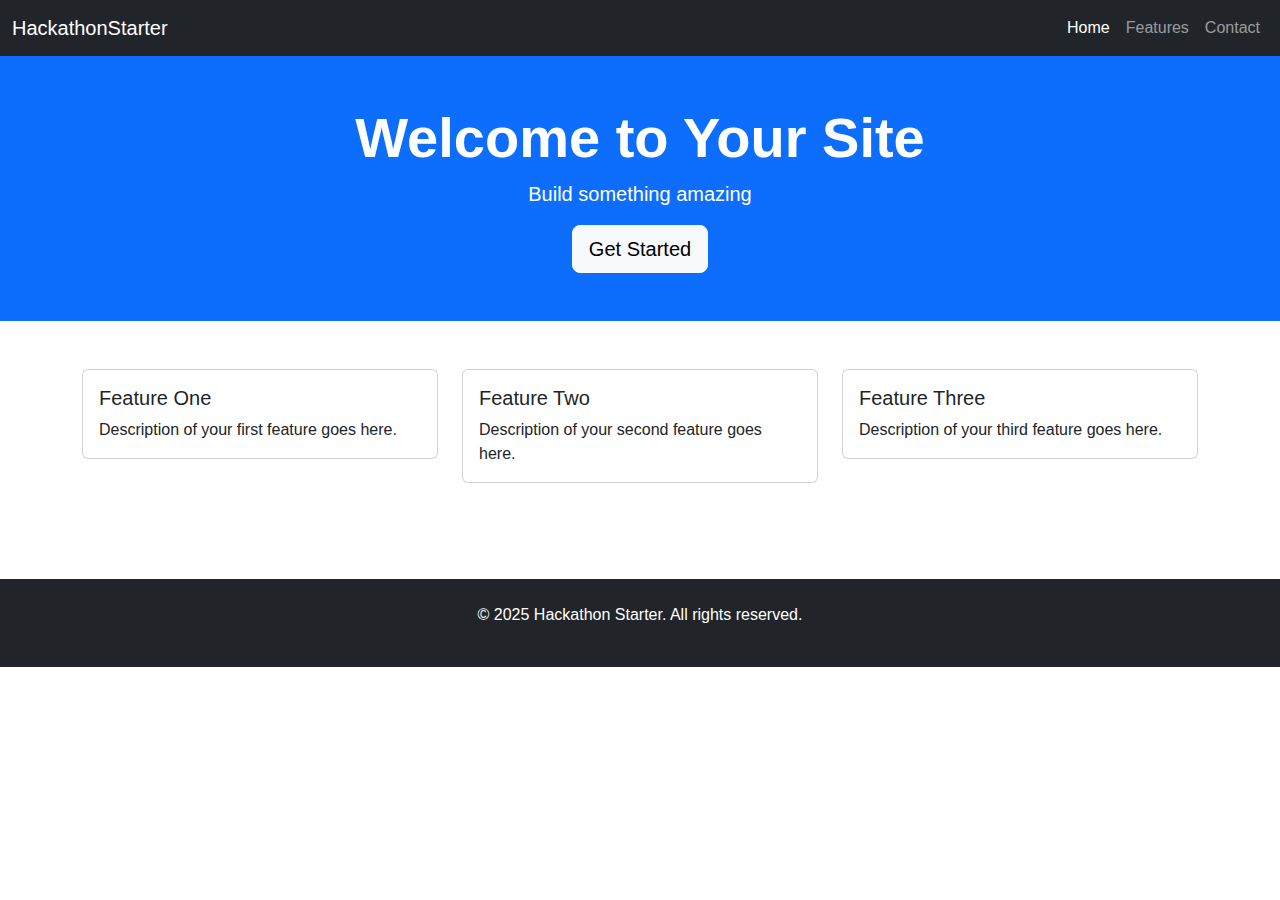
<file: frontend/index.html>
<!DOCTYPE html>
<html lang="en">
  <head>
    <!-- Meta tags provide information about the page to browsers and search engines -->
    <meta charset="UTF-8" />
    <meta name="viewport" content="width=device-width, initial-scale=1.0" />

    <!-- The title appears in the browser tab -->
    <title>Hackathon Starter</title>

    <!-- Bootstrap CSS: A popular framework for styling websites quickly -->
    <link
      href="https://cdn.jsdelivr.net/npm/bootstrap@5.3.8/dist/css/bootstrap.min.css"
      rel="stylesheet"
    />

    <!-- Custom CSS: Your own styles go here -->
    <link rel="stylesheet" href="styles.css" />
  </head>
  <body>
    <!-- Navigation: The bar at the top of the page -->
    <nav class="navbar navbar-expand-lg navbar-dark bg-dark">
      <div class="container-fluid">
        <a class="navbar-brand" href="#">HackathonStarter</a>
        <button
          class="navbar-toggler"
          type="button"
          data-bs-toggle="collapse"
          data-bs-target="#navbarNav"
        >
          <span class="navbar-toggler-icon"></span>
        </button>
        <div class="collapse navbar-collapse" id="navbarNav">
          <ul class="navbar-nav ms-auto">
            <li class="nav-item">
              <a class="nav-link active" href="#">Home</a>
            </li>
            <li class="nav-item">
              <a class="nav-link" href="#">Features</a>
            </li>
            <li class="nav-item">
              <a class="nav-link" href="#">Contact</a>
            </li>
          </ul>
        </div>
      </div>
    </nav>

    <!-- Hero Section: A large, prominent section at the top of the page -->
    <section class="hero bg-primary text-white text-center py-5">
      <div class="container">
        <h1 class="display-4 fw-bold">Welcome to Your Site</h1>
        <p class="lead">Build something amazing</p>
        <!-- id="cta-button" allows us to find this button in script.js -->
        <button class="btn btn-light btn-lg" id="cta-button">
          Get Started
        </button>
      </div>
    </section>

    <!-- Main Content: The primary information on your page -->
    <main class="py-5">
      <div class="container">
        <!-- row and col-md-4 are Bootstrap classes for creating a grid layout -->
        <div class="row g-4">
          <!-- Each col-md-4 takes up 4 out of 12 columns (1/3 of the width) -->
          <div class="col-md-4">
            <div class="card">
              <div class="card-body">
                <h5 class="card-title">Feature One</h5>
                <p class="card-text">
                  Description of your first feature goes here.
                </p>
              </div>
            </div>
          </div>
          <div class="col-md-4">
            <div class="card">
              <div class="card-body">
                <h5 class="card-title">Feature Two</h5>
                <p class="card-text">
                  Description of your second feature goes here.
                </p>
              </div>
            </div>
          </div>
          <div class="col-md-4">
            <div class="card">
              <div class="card-body">
                <h5 class="card-title">Feature Three</h5>
                <p class="card-text">
                  Description of your third feature goes here.
                </p>
              </div>
            </div>
          </div>
        </div>
      </div>
    </main>

    <!-- Footer: Information at the bottom of the page -->
    <footer class="bg-dark text-white text-center py-4 mt-5">
      <div class="container">
        <p>&copy; 2025 Hackathon Starter. All rights reserved.</p>
      </div>
    </footer>

    <!-- Bootstrap JS: Required for interactive components like the mobile menu -->
    <script src="https://cdn.jsdelivr.net/npm/bootstrap@5.3.8/dist/js/bootstrap.bundle.min.js"></script>

    <!-- Custom JS: Your own interactive code goes here -->
    <script src="script.js"></script>
  </body>
</html>
</file>
<file: frontend/styles.css>
/* Custom Styles: This is where you write your own CSS to change how the page looks */

/* :root is used to define global variables (colors, fonts, etc.) that you can reuse */
:root {
    --primary-color: #0d6efd;
    --secondary-color: #6c757d;
}

/* body styles apply to the entire page */
body {
    /* font-family sets the text style. If the first font isn't available, it tries the next one. */
    font-family: 'Segoe UI', Tahoma, Geneva, Verdana, sans-serif;
}

/* footer styles apply only to the <footer> element */
footer {
    /* margin-top: auto helps push the footer to the bottom if there's little content */
    margin-top: auto;
}
</file>
